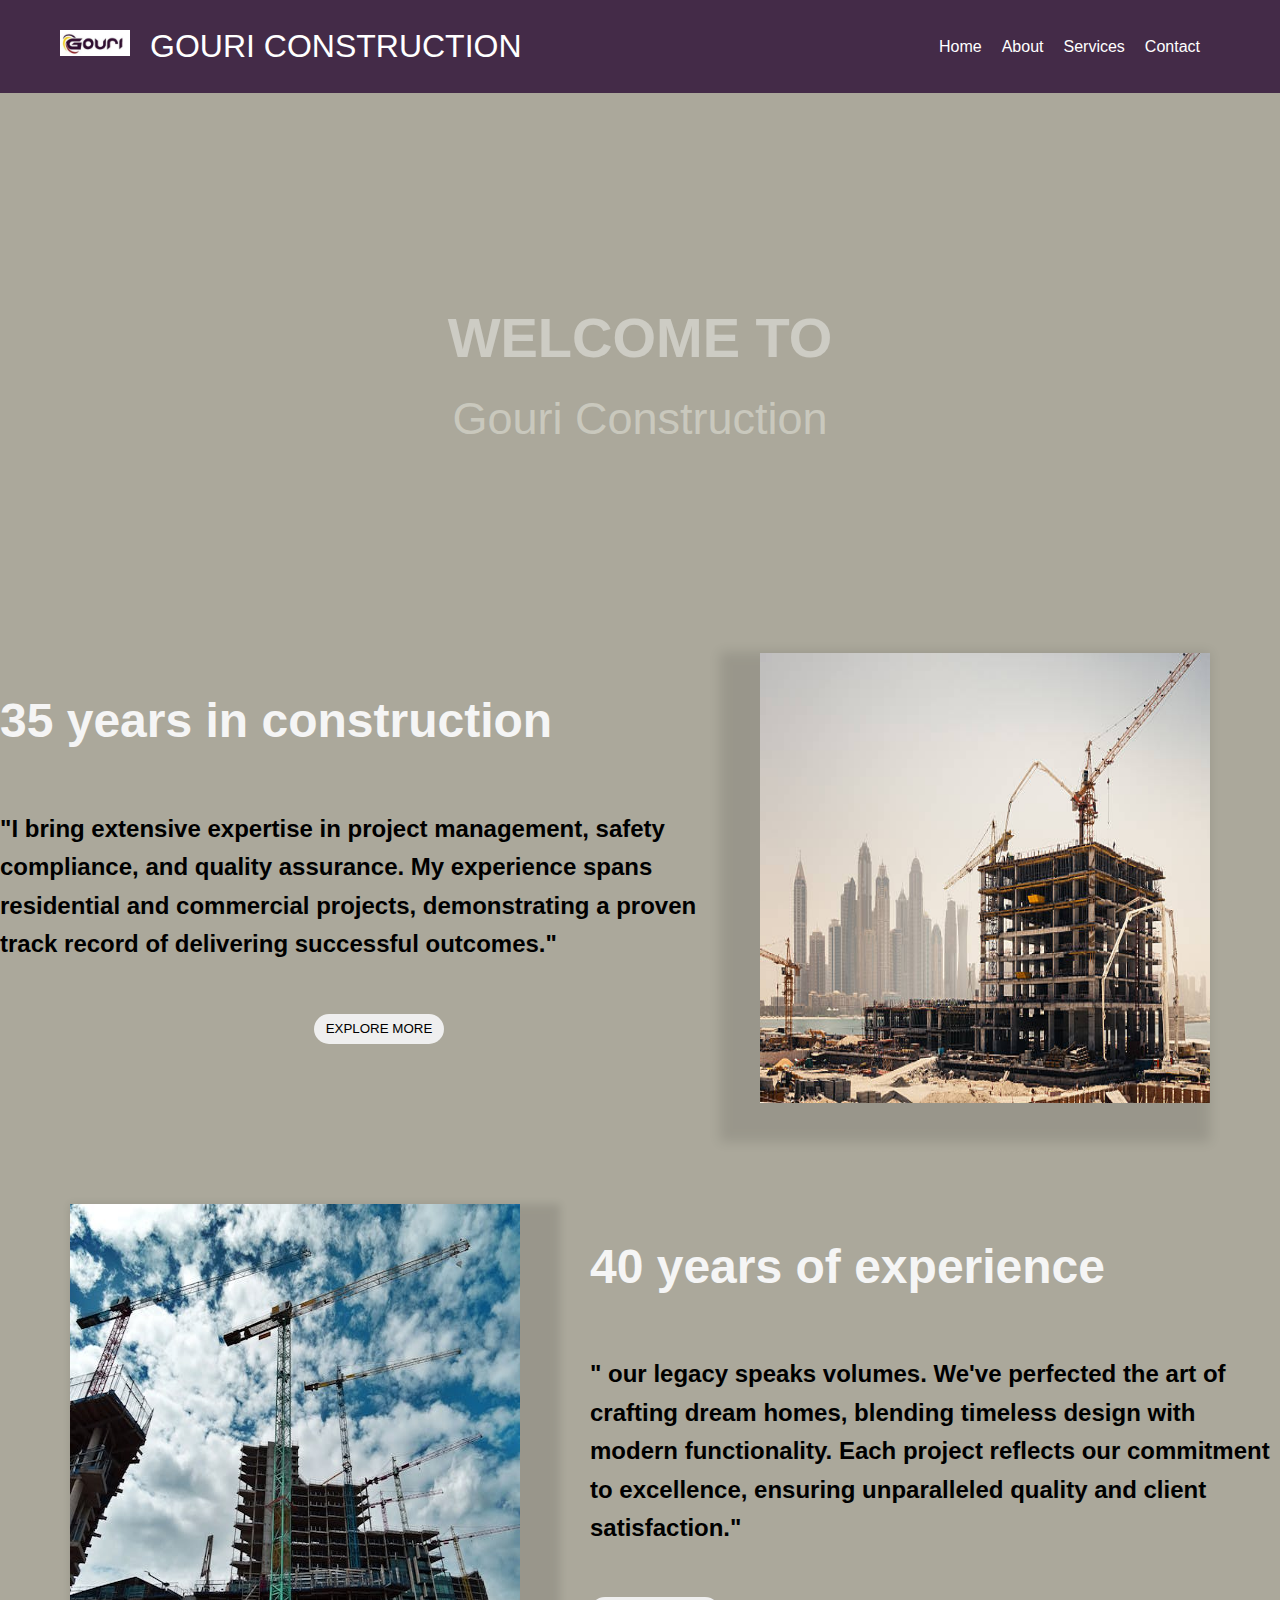
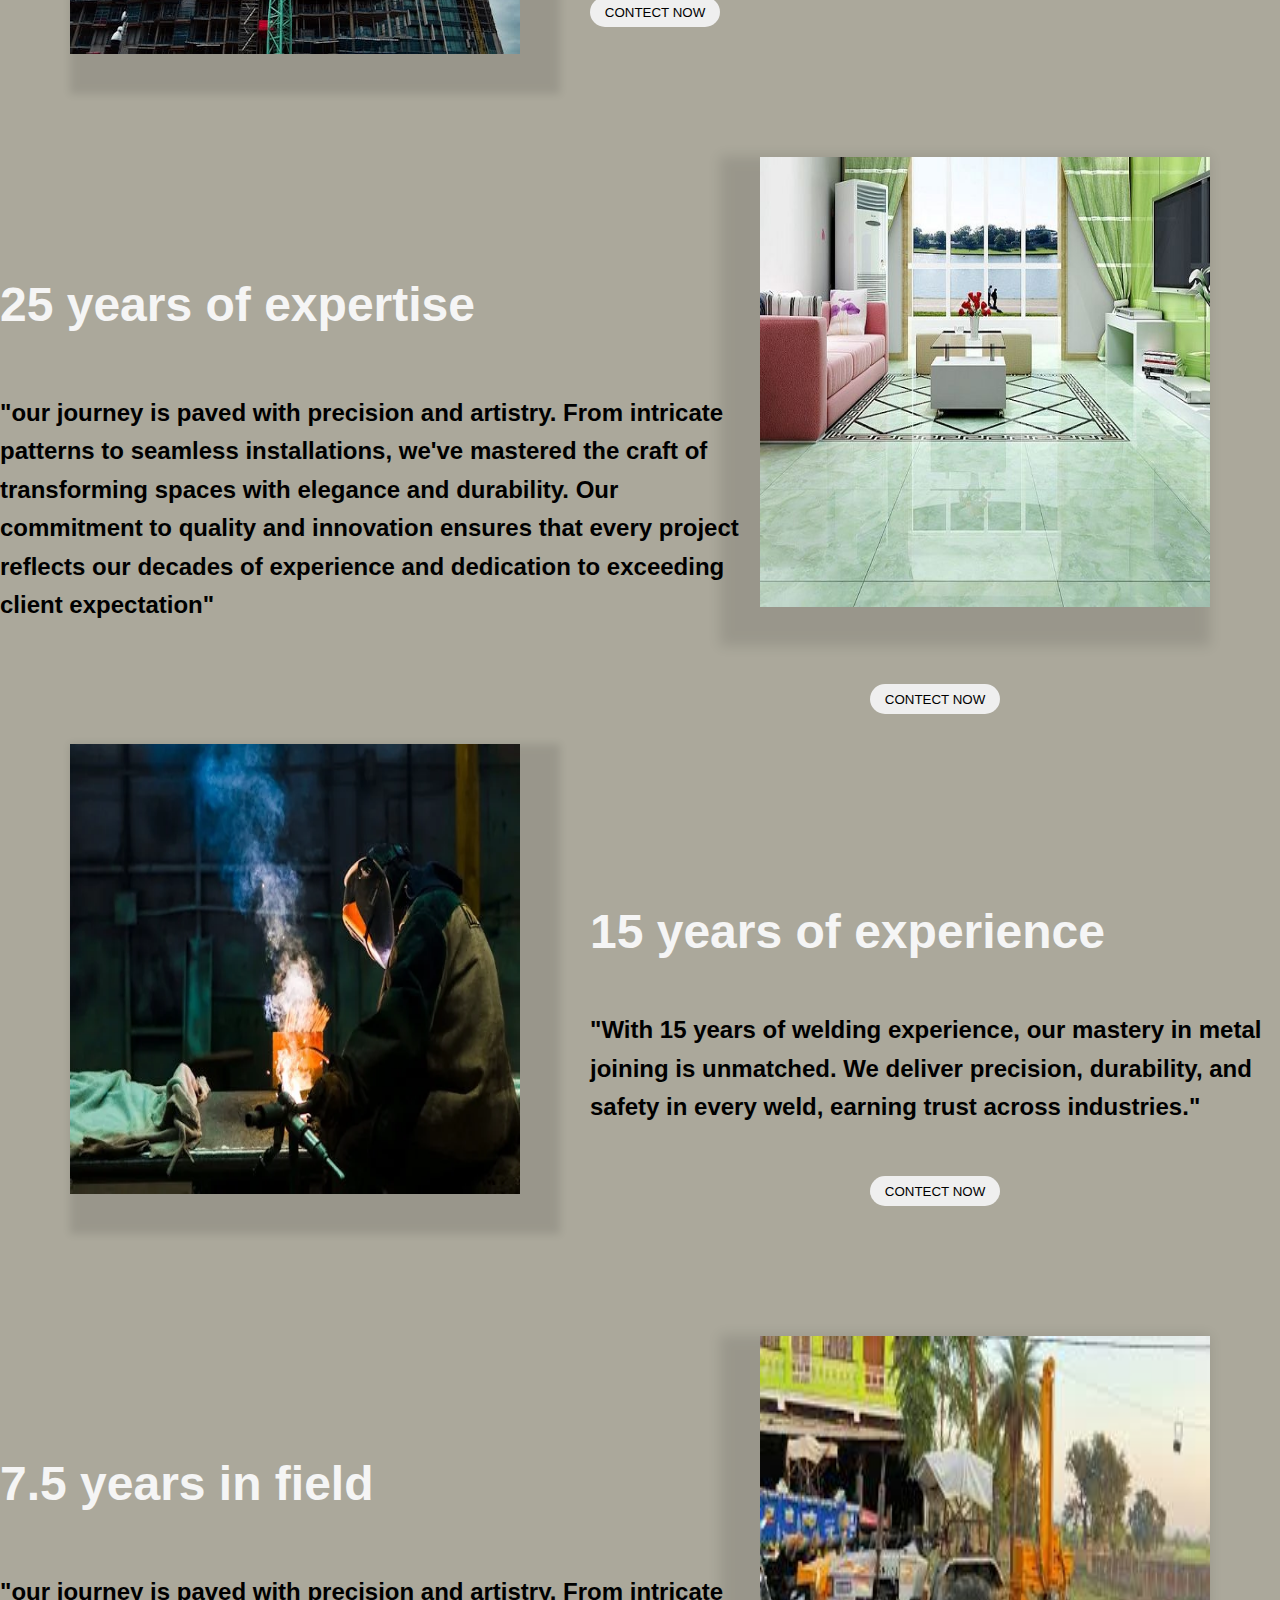
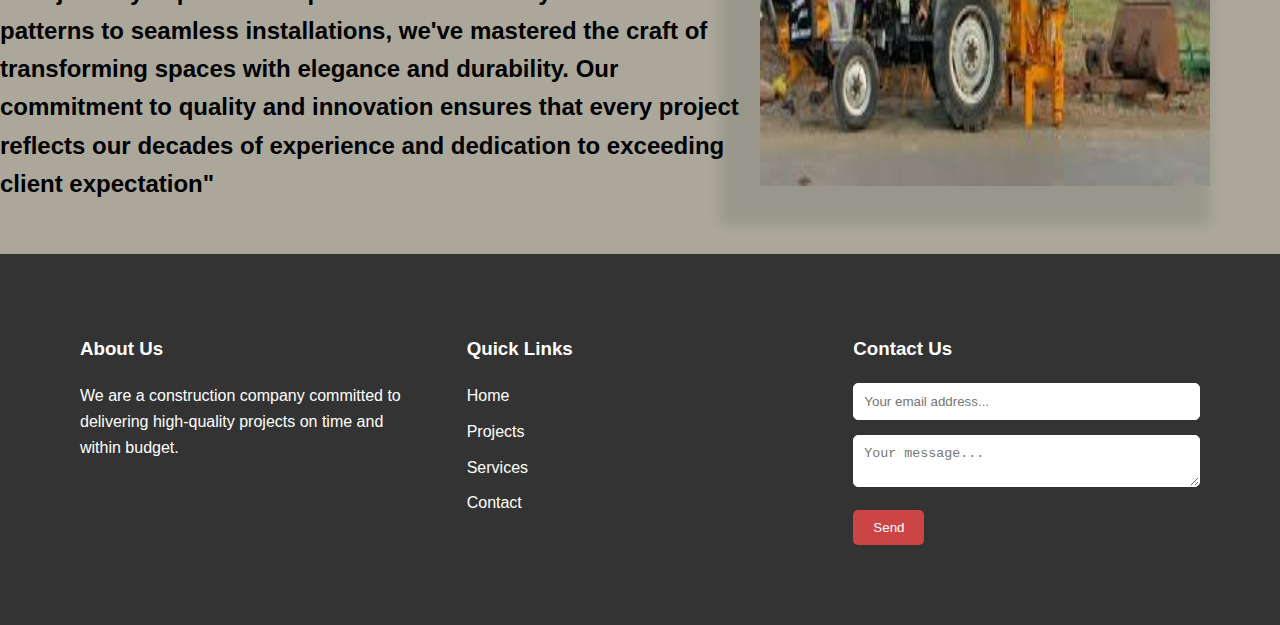
<file: index.html>
<!DOCTYPE html>
<html lang="en">

<head>
    <meta charset="UTF-8">
    <meta name="viewport" content="width=device-width, initial-scale=1.0">
    <title>GOURI CONSTRUCTION</title>
    <link rel="stylesheet" href="style.css">
    <link rel="stylesheet" href="https://cdnjs.cloudflare.com/ajax/libs/font-awesome/6.5.1/css/all.min.css" integrity="sha512-DTOQO9RWCH3ppGqcWaEA1BIZOC6xxalwEsw9c2QQeAIftl+Vegovlnee1c9QX4TctnWMn13TZye+giMm8e2LwA==" crossorigin="anonymous" referrerpolicy="no-referrer"
    />
</head>

<body>

    <nav class="navbar">
        <div class="container">
            <a class="navbar-brand" href="#">
                <img src="img/download.jpg" alt="logo" style="width:70px ; padding: left 90px;">
                <a href="#" class="logo" style="position: absolute;padding-left: 90px;">GOURI CONSTRUCTION</a>
            </a>
            <ul class="nav-links ">
                <li><a href="#">Home</a></li>
                <li><a href="about.html">About</a></li>
                <li><a href="Service.html">Services</a></li>
                <li><a href="Contect.html">Contact</a></li>

            </ul>
        </div>
    </nav>

    <div class="picture-container">
        <img src="img/pexels-photo-1437493.webp" alt="Image 1">
        <img src="img/pexels-photo-2138126.jpeg" alt="Image 2">
        <img src="img/pexels-photo-3862135.webp" alt="Image 3">
        <img src="img/pexels-photo-439416.jpeg" alt="Image 4">
        <img src="img/pexels-photo-93400.webp" alt="Image 5">

    </div>
    <div class="containerr">
        <div class="overlay-text">
            <h1>WELCOME TO</h1>
            <p>Gouri Construction</p>
        </div>
    </div>

    <img src="img/istockphoto-493107912-612x612.jpg" alt="Right-aligned image" class="image-right">
    <p>
        <h1 style="    font-size: xxx-large;
                       color: whitesmoke;
                       margin-top: 90px;">
            35 years in construction </h1>
        <h3 style="margin-top: 20px;
                   margin-block: 50px;
                   font-size: x-large;">
            "I bring extensive expertise in project management, safety compliance, and quality assurance. My experience spans residential and commercial projects, demonstrating a proven track record of delivering successful outcomes."
        </h3>
    </p>
    <button type="button" onclick="alert('35 years of experience in the construction field has provided a wealth of knowledge and expertise. Over the years, I ve navigated through various projects, from residential buildings to commercial complexes, ensuring quality construction and adherence to safety standards. My experience encompasses project management, budgeting, scheduling, and team leadership. Through continuous learning and adapting to new technologies and techniques, I ve remained at the forefront of the industry, delivering successful outcomes and earning a reputation for reliability and excellence.')"
        class="my-butten">EXPLORE MORE</button>
    <img src="img/pexels-photo-439416.jpeg" alt="Right-aligned image" class="image-left" style="box-shadow: 20px 20px 8px 20px rgba(0, 0, 0, 0.1);">
    <p class="image-2nd">
        <h1 style="    font-size: xxx-large;
                       color: whitesmoke;
                       margin-top: 90px;">
            40 years of experience </h1>
        <h3 style="margin-top: 20px;
                   margin-block: 50px;
                   font-size: x-large;">
            " our legacy speaks volumes. We've perfected the art of crafting dream homes, blending timeless design with modern functionality. Each project reflects our commitment to excellence, ensuring unparalleled quality and client satisfaction."
        </h3>
        <button type="button" onclick="alert('Aashiq gouri :- 9926568177')" class="butten-2nd">CONTECT NOW</button>

        <img src="img/e6777ba6cc1f4adbfc32d1ee8e35a415.jpg" alt="Right-aligned image" class="image-right-1" style="
                 box-shadow: -20px 19px 12px 20px rgba(0, 0, 0, 0.1)">
        <p>
            <h1 style="    font-size: xxx-large;
                           color: whitesmoke;
                           margin-top: 240px;">
                25 years of expertise</h1>
            <h3 style="margin-top: 20px;
                       margin-block: 50px;
                       font-size: x-large;">
                "our journey is paved with precision and artistry. From intricate patterns to seamless installations, we've mastered the craft of transforming spaces with elegance and durability. Our commitment to quality and innovation ensures that every project reflects
                our decades of experience and dedication to exceeding client expectation"
            </h3>
        </p>
        <button type="button" onclick="alert('Alfaiz Gouri :- 8964811614')" class="butten-3rd">CONTECT NOW</button>
        <img src="img/pexels-photo-3186949.webp" alt="Right-aligned image" class="image-left" style="box-shadow: 20px 20px 8px 20px rgba(0, 0, 0, 0.1);margin-top: 70PX;">
        <p class="image-3rd">
            <h1 style="    font-size: xxx-large;
                       color: whitesmoke;
                       margin-top: 180px;">
                15 years of experience </h1>
            <h3 style="margin-top: 40px;
                   margin-block: 40px;
                   font-size: x-large;">
                "With 15 years of welding experience, our mastery in metal joining is unmatched. We deliver precision, durability, and safety in every weld, earning trust across industries."
            </h3>
            <button type="button" onclick="alert('Maqsud patel :- 9926568177')" class="butten-3rd">CONTECT NOW</button>
            <img src="img/paya 1.jpg" alt="Right-aligned image" class="image-right-2" style="
            box-shadow: -20px 19px 12px 20px rgba(0, 0, 0, 0.1)">
            <p>
                <h1 style="    font-size: xxx-large;
                      color: whitesmoke;
                      margin-top: 240px;">
                    7.5 years in field </h1>
                <h3 style="margin-top: 20px;
                  margin-block: 50px;
                  font-size: x-large;">
                    "our journey is paved with precision and artistry. From intricate patterns to seamless installations, we've mastered the craft of transforming spaces with elegance and durability. Our commitment to quality and innovation ensures that every project reflects
                    our decades of experience and dedication to exceeding client expectation"
                </h3>
            </p>

            <footer>
                <div class="container">
                    <div class="footer-content">
                        <div class="footer-section about">
                            <h3>About Us</h3>
                            <p>We are a construction company committed to delivering high-quality projects on time and within budget.</p>
                            <ul class="socials">
                                <li><a href="#"><i class="fab fa-facebook"></i></a></li>
                                <li><a href="#"><i class="fab fa-twitter"></i></a></li>
                                <li><a href="#"><i class="fab fa-instagram"></i></a></li>
                            </ul>
                        </div>
                        <div class="footer-section links">
                            <h3>Quick Links</h3>
                            <ul>
                                <li><a href="#">Home</a></li>
                                <li><a href="#">Projects</a></li>
                                <li><a href="#">Services</a></li>
                                <li><a href="Contect.html">Contact</a></li>
                            </ul>
                        </div>
                        <div class="footer-section contact-form">
                            <h3>Contact Us</h3>
                            <form action="#" method="post">
                                <input type="email" name="email" class="text-input contact-input" placeholder="Your email address...">
                                <textarea name="message" class="text-input contact-input" placeholder="Your message..."></textarea>
                                <button type="submit" class="btn btn-big contact-btn">
                                    <i class="fas fa-envelope"></i>
                                    Send
                                </button>
                            </form>
                        </div>
                    </div>
                </div>
            </footer>
</body>

</html>
</file>
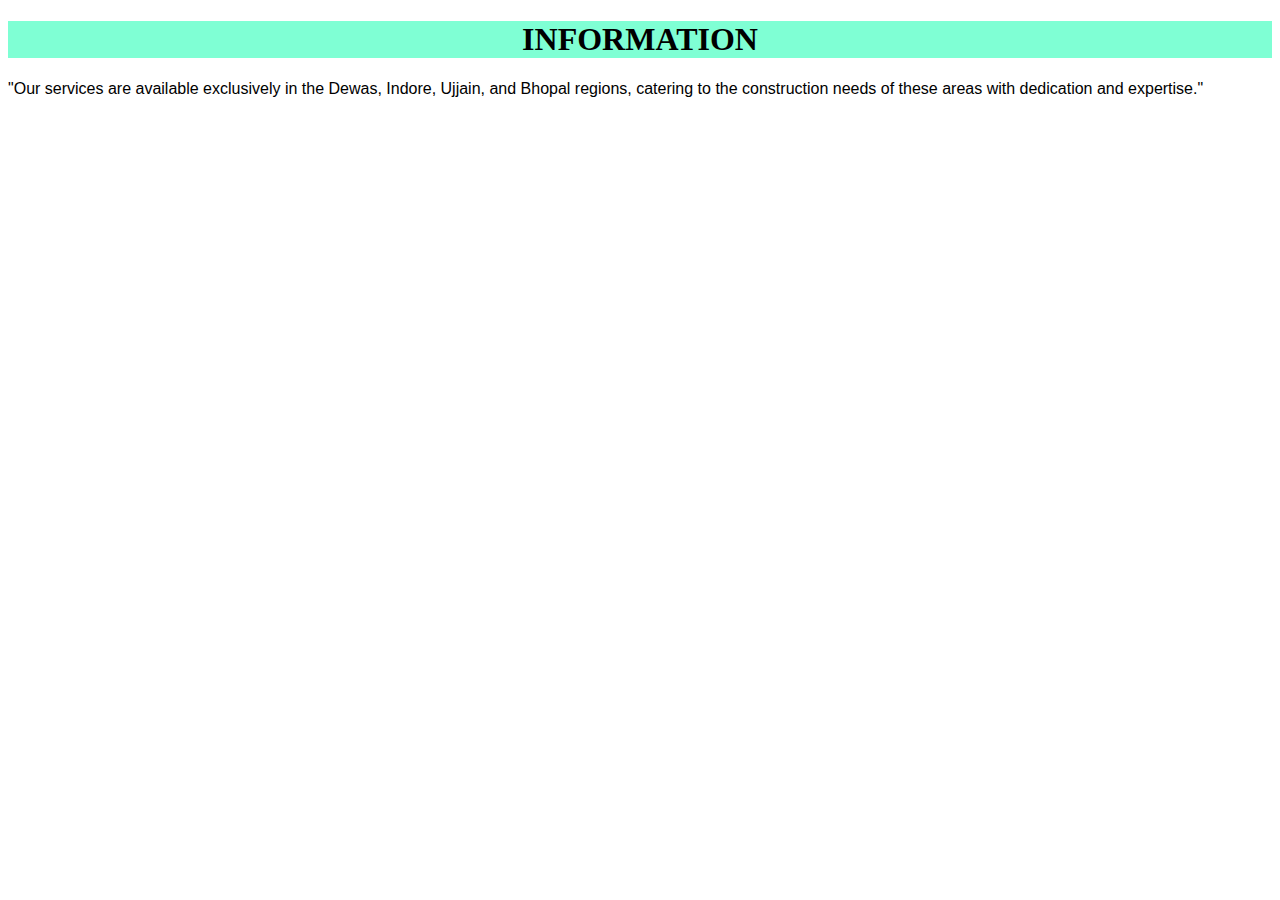
<file: about.html>
<!DOCTYPE html>
<html lang="en">

<head>
    <meta charset="UTF-8">
    <meta name="viewport" content="width=device-width, initial-scale=1.0">
    <title>ABOUT</title>
</head>

<body>
    <h1 style="background-color: aquamarine; text-align: center;">INFORMATION</h1>
    <p style="font-family:Arial, Helvetica, sans-serif;">"Our services are available exclusively in the Dewas, Indore, Ujjain, and Bhopal regions, catering to the construction needs of these areas with dedication and expertise."</p>
</body>

</html>
</file>
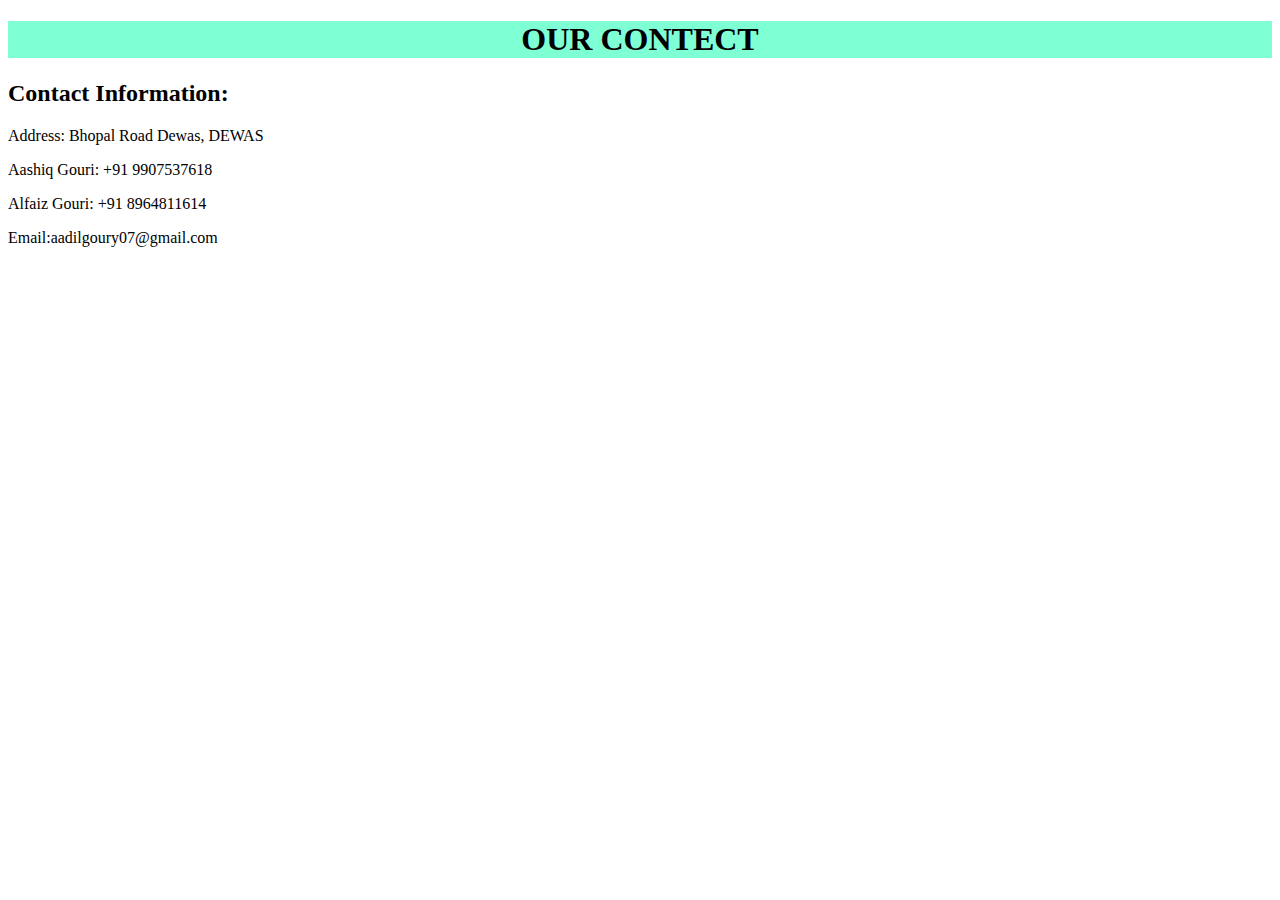
<file: Contect.html>
<!DOCTYPE html>
<html lang="en">

<head>
    <meta charset="UTF-8">
    <meta name="viewport" content="width=device-width, initial-scale=1.0">
    <title>CONTECT</title>
</head>

<body>
    <h1 style="background-color: aquamarine; text-align: center;">OUR CONTECT</h1>
    <p style="font-family:Arial, Helvetica, sans-serif; background-color: rgb(171, 168, 155);">
        <h2>Contact Information:</h2>
        <p>Address: Bhopal Road Dewas, DEWAS</p>
        <p>Aashiq Gouri: +91 9907537618</p>
        <p>Alfaiz Gouri: +91 8964811614</p>
        <p>Email:aadilgoury07@gmail.com</p>
    </p>

</body>

</html>
</file>
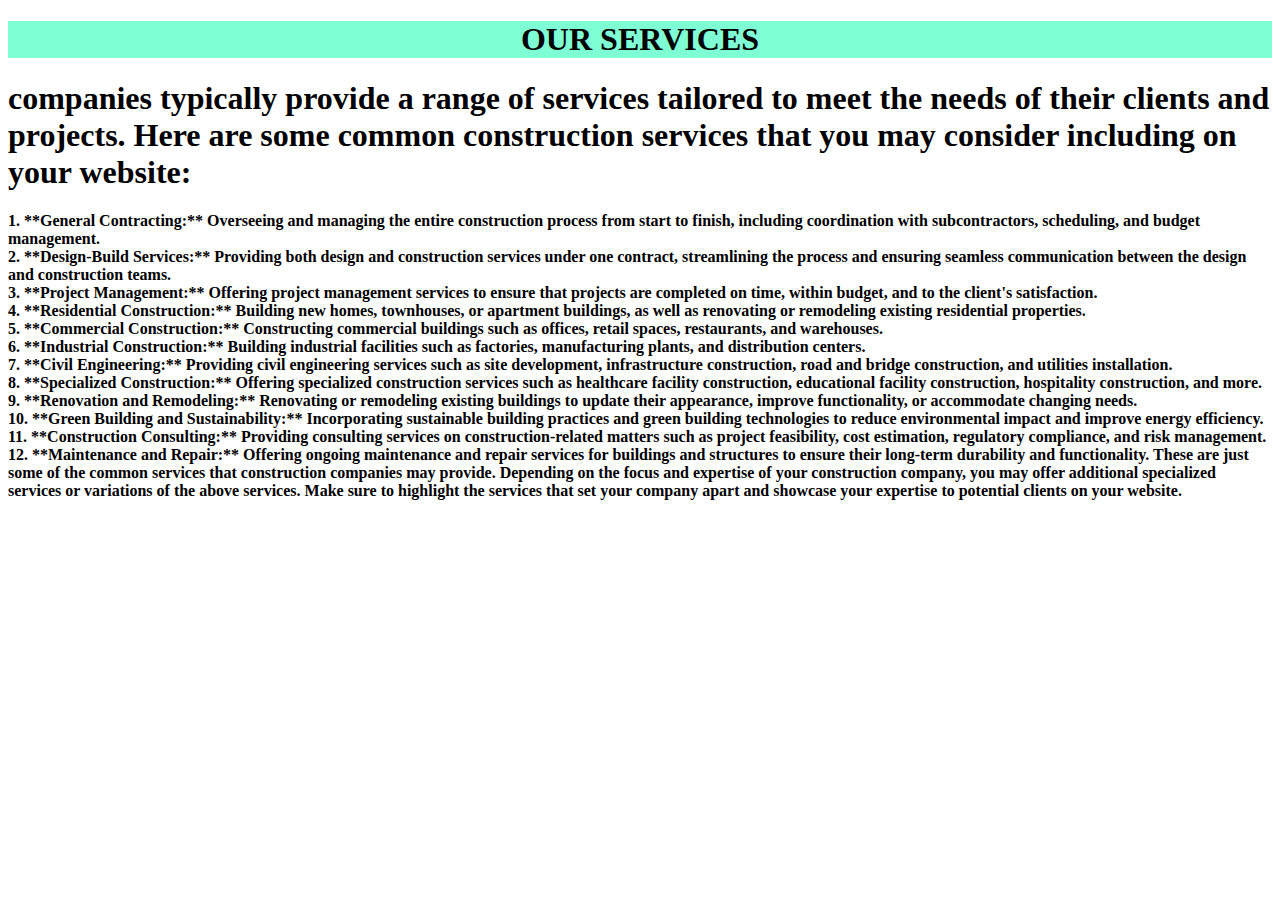
<file: Service.html>
<!DOCTYPE html>
<html lang="en">

<head>
    <meta charset="UTF-8">
    <meta name="viewport" content="width=device-width, initial-scale=1.0">
    <title>SERVICSE</title>
</head>

<body>
    <h1 style="background-color: aquamarine; text-align: center;">OUR SERVICES</h1>
    <p style="font-family: webikit-small-control,animation-play-state running; background-color: rgb(171, 168, 155);">
        <h1> companies typically provide a range of services tailored to meet the needs of their clients and projects. Here are some common construction services that you may consider including on your website:</h1>
        <h4>
            1. **General Contracting:** Overseeing and managing the entire construction process from start to finish, including coordination with subcontractors, scheduling, and budget management.<br> 2. **Design-Build Services:** Providing both design
            and construction services under one contract, streamlining the process and ensuring seamless communication between the design and construction teams.<br>3. **Project Management:** Offering project management services to ensure that projects
            are completed on time, within budget, and to the client's satisfaction.<br> 4. **Residential Construction:** Building new homes, townhouses, or apartment buildings, as well as renovating or remodeling existing residential properties.<br> 5.
            **Commercial Construction:** Constructing commercial buildings such as offices, retail spaces, restaurants, and warehouses. <br>6. **Industrial Construction:** Building industrial facilities such as factories, manufacturing plants, and distribution
            centers.
            <br>7. **Civil Engineering:** Providing civil engineering services such as site development, infrastructure construction, road and bridge construction, and utilities installation.<br> 8. **Specialized Construction:** Offering specialized construction
            services such as healthcare facility construction, educational facility construction, hospitality construction, and more.<br> 9. **Renovation and Remodeling:** Renovating or remodeling existing buildings to update their appearance, improve
            functionality, or accommodate changing needs.<br> 10. **Green Building and Sustainability:** Incorporating sustainable building practices and green building technologies to reduce environmental impact and improve energy efficiency.<br> 11.
            **Construction Consulting:** Providing consulting services on construction-related matters such as project feasibility, cost estimation, regulatory compliance, and risk management. <br>12. **Maintenance and Repair:** Offering ongoing maintenance
            and repair services for buildings and structures to ensure their long-term durability and functionality. These are just some of the common services that construction companies may provide. Depending on the focus and expertise of your construction
            company, you may offer additional specialized services or variations of the above services. Make sure to highlight the services that set your company apart and showcase your expertise to potential clients on your website. </h4>
    </p>

</body>

</html>
</file>
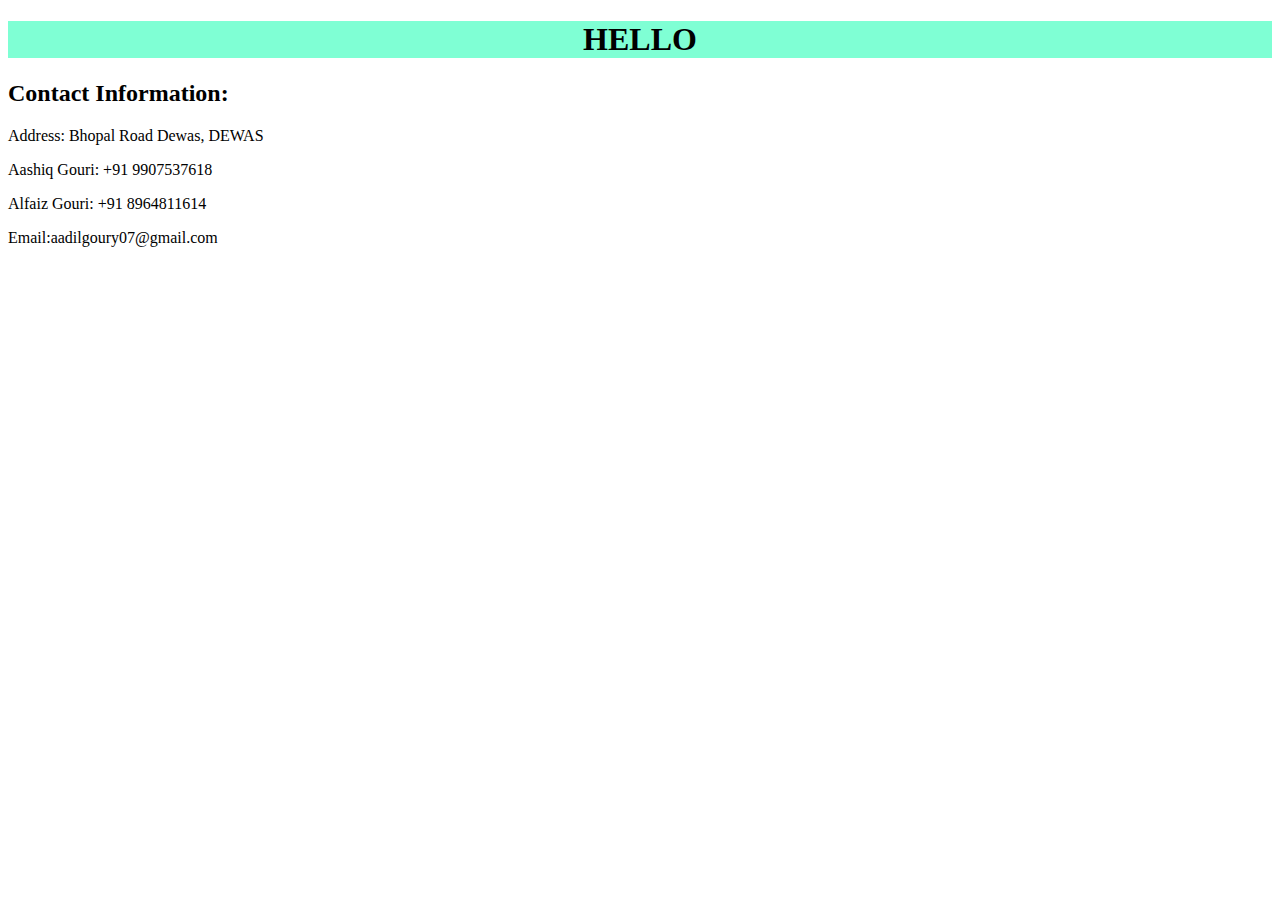
<file: .vscode/contect.html>
<!DOCTYPE html>
<html lang="en">

<head>
    <meta charset="UTF-8">
    <meta name="viewport" content="width=device-width, initial-scale=1.0">
    <title>CONTECT</title>
</head>

<body>
    <h1 style="background-color: aquamarine; text-align: center;">HELLO</h1>
    <p style="font-family:Arial, Helvetica, sans-serif; background-color: rgb(171, 168, 155);">
        <h2>Contact Information:</h2>
        <p>Address: Bhopal Road Dewas, DEWAS</p>
        <p>Aashiq Gouri: +91 9907537618</p>
        <p>Alfaiz Gouri: +91 8964811614</p>
        <p>Email:aadilgoury07@gmail.com</p>
    </p>

</body>

</html>
</file>
<file: style.css>
* {
    margin: 0;
    padding: 0;
    box-sizing: border-box;
}

body {
    background-color: rgb(171, 168, 155);
}

.navbar {
    background-color: rgb(68, 43, 72);
    color: #474545;
    padding: 30px;
}

.container {
    max-width: 1200px;
    margin: 0 auto;
    display: flex;
    justify-content: space-between;
    align-items: center;
}

.logo {
    color: #fff;
    text-decoration: none;
    font-size: 2rem;
}

.nav-links {
    list-style-type: none;
    display: flex;
}

.nav-links li {
    margin-right: 20px;
}

.nav-links li a {
    color: #fff;
    text-decoration: none;
    transition: color 0.3s ease;
}

.nav-links li a:hover {
    color: #ccc;
}

.fa-helmet-safety {
    font-size: 50px;
    margin-top: 20px;
    margin-bottom: 10px;
    color: #fff;
}

.image-left {
    float: left;
    /* Adjust as needed */
}

.image-right {
    float: right;
    margin-right: 70px;
    margin-top: 60px;
    width: 450px;
    height: 450px;
    box-shadow: -20px 19px 11px 20px rgba(0, 0, 0, 0.1);
}

.my-butten {
    border-radius: 20px;
    width: 130px;
    height: 30px;
    border: rgb(27, 27, 27);
    margin-left: 314px;
}

.image-left {
    float: left;
    margin-right: 70px;
    margin-top: 60px;
    width: 450px;
    height: 450px;
    margin-top: 160px;
    margin-left: 70px;
}

.image-2nd {
    margin-top: 185px;
}

.butten-2nd {
    border-radius: 20px;
    width: 130px;
    height: 30px;
    border: rgb(27, 27, 27);
    margin-right: 314px;
}

.image-right-1 {
    float: right;
    margin-right: 70px;
    margin-top: 60px;
    width: 450px;
    height: 450px;
    margin-top: 130px
}

.butten-3rd {
    border-radius: 20px;
    width: 130px;
    height: 30px;
    border: rgb(27, 27, 27);
    margin-left: 280px;
    margin-top: 10px;
}

.image-right-2 {
    float: right;
    margin-right: 70px;
    margin-top: 60px;
    width: 450px;
    height: 450px;
    margin-top: 130px
}

.butten-4th {
    border-radius: 20px;
    width: 130px;
    height: 30px;
    border: rgb(27, 27, 27);
    margin-right: 314px;
}

.picture-container {
    contain-intrinsic-height: 700px;
    position: relative;
    /* Adjust as per your image size */
    height: 500px;
    /* Adjust as per your image size */
    overflow: hidden;
    box-sizing: border-box;
    filter: brightness(0.5);
}

.picture-container img {
    width: 1350px;
    height: 800px;
    position: absolute;
    top: -54px;
    left: 0px;
    opacity: -3;
    animation: fade 9s infinite;
    animation-duration: 9s;
}

.picture-container img:nth-child(1) {
    animation-delay: 1s;
}

.picture-container img:nth-child(2) {
    animation-delay: 3s;
}

.picture-container img:nth-child(3) {
    animation-delay: 6s;
}

.picture-container img:nth-child(4) {
    animation-delay: 9s;
}

.picture-container img:nth-child(5) {
    animation-delay: 12s;
}

@keyframes fade {
    0% {
        opacity: 0;
    }
    25% {
        opacity: 1;
    }
    75% {
        opacity: 1;
    }
    100% {
        opacity: 0;
    }
}

.containerr {
    position: relative;
    width: 100%;
}

.background-image {
    width: 100%;
    height: auto;
}

.overlay-text {
    position: absolute;
    top: 50%;
    left: 50%;
    transform: translate(-50%, -50%);
    text-align: center;
    z-index: 1;
    /* Ensures the text appears above the image */
    color: white;
}

.overlay-text h1 {
    font-size: 56px;
    margin-top: -300px;
    color: #ffffff69;
}

.overlay-text p {
    font-size: 45px;
    margin-bottom: 20px;
    color: rgba(245, 247, 239, 0.418);
}

.welcome {
    flex: auto;
    width: 50%;
}

* {
    margin: 0;
    padding: 0;
    box-sizing: border-box;
}

body {
    font-family: Arial, sans-serif;
    line-height: 1.6;
}

.container {
    max-width: 1200px;
    margin: auto;
    overflow: hidden;
    padding: 0 20px;
}

footer {
    background: #333;
    color: #fff;
    padding: 60px 0;
}

.footer-content {
    display: flex;
    justify-content: space-between;
    flex-wrap: wrap;
}

.footer-section {
    flex: 1;
    padding: 20px;
}

.footer-section h3 {
    color: #fff;
    margin-bottom: 20px;
}

.footer-section p {
    color: #fff;
}

.socials {
    list-style: none;
    display: flex;
}

.socials li {
    margin-right: 10px;
}

.socials a {
    color: #fff;
    text-decoration: none;
    font-size: 20px;
}

.links ul {
    list-style: none;
}

.links li {
    margin-bottom: 10px;
}

.links a {
    color: #fff;
    text-decoration: none;
}

.contact-input {
    width: 100%;
    padding: 10px;
    margin-bottom: 15px;
    border-radius: 5px;
    border: 1px solid #fff;
}

.contact-btn {
    cursor: pointer;
    background: #cc4444;
    color: #fff;
    border: none;
    padding: 10px 20px;
    border-radius: 5px;
}

.contact-btn:hover {
    background: #ff6666;
}
</file>
